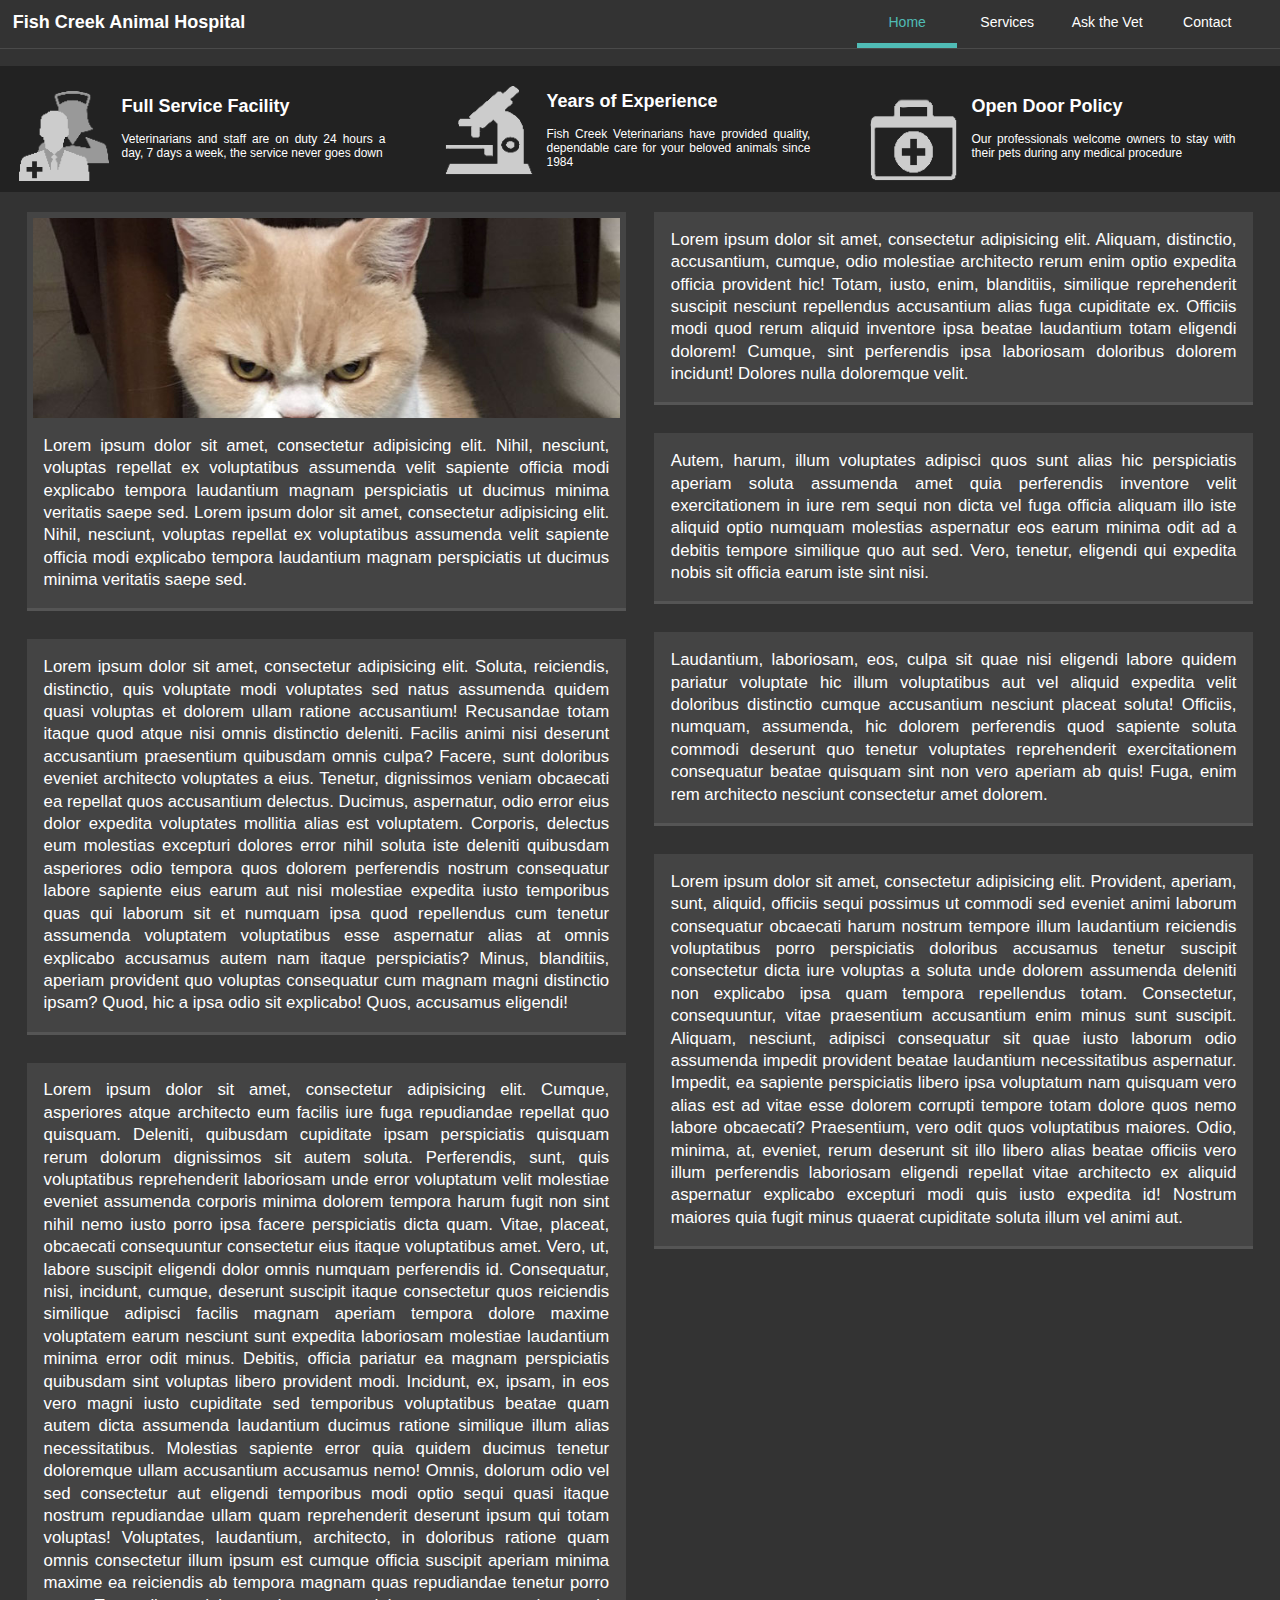
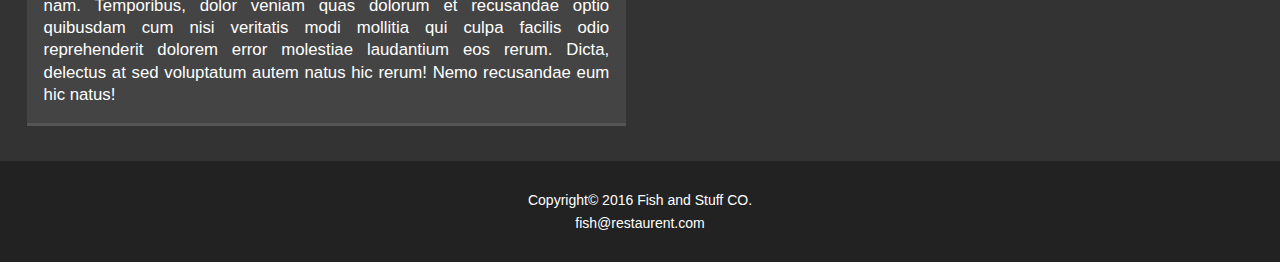
<file: index.html>
<!doctype html>
<html lang="en">
	<head>
		<title>Fish Creek Animal Hospital</title>
		<link rel="stylesheet" href="style.css">
		<!--[if IE]><link rel="shortcut icon" href="resources/favicon.ico"><![endif]-->
		<link rel="icon" href="resources/favicon.png">
	</head>
	<body>
		<div id="header">
			<div id="headtext">
				<h1>Fish Creek Animal Hospital</h1>
			</div> <!-- header text -->
			<div id="nav">
				<ul>
					<li class="navlist"><a class="navlink" id="navActive" href="index.html">Home</a></li>
					<li class="navlist"><a class="navlink" href="services.html">Services</a></li>
					<li class="navlist"><a class="navlink" href="Ask-the-Vet.html">Ask the Vet</a></li>
					<li class="navlist"><a class="navlink" href="contact.html">Contact</a></li>
				</ul>
			</div> <!-- header navigation links -->
		</div> <!---------- header ---------->
		<div id="content">
			<div id="homead">
				<div class="homead-tile">
					<div class="homead-image" style="background-image:url('resources/home-doc.png');" ></div>
					<div class="homead-text">
						<h2>Full Service Facility</h2>
						<p>Veterinarians and staff are on duty 24 hours a day, 7 days a week, the service never goes down</p>
					</div>
				</div>
				<div class="homead-tile">
					<div class="homead-image" style="background-image:url('resources/home-inst.png');" ></div>
					<div class="homead-text">
						<h2>Years of Experience</h2>
						<p>Fish Creek Veterinarians have provided quality, dependable care for your  beloved animals since 1984</p>
					</div>
				</div>
				<div class="homead-tile">
					<div class="homead-image" style="background-image:url('resources/home-home.png');" ></div>
					<div class="homead-text">
						<h2>Open Door Policy</h2>
						<p>Our professionals welcome owners to stay with their pets during any medical procedure</p>
					</div>
				</div>
			</div>
			<div class="column leftcolumn">
				<div class="card">
					<div class="card-image" style="background-image:url('resources/angrypet.jpg');" ></div>
					<p>Lorem ipsum dolor sit amet, consectetur adipisicing elit. Nihil, nesciunt, voluptas repellat ex voluptatibus assumenda velit sapiente officia modi explicabo tempora laudantium magnam perspiciatis ut ducimus minima veritatis saepe sed. Lorem ipsum dolor sit amet, consectetur adipisicing elit. Nihil, nesciunt, voluptas repellat ex voluptatibus assumenda velit sapiente officia modi explicabo tempora laudantium magnam perspiciatis ut ducimus minima veritatis saepe sed.</p>
				</div>
				<div class="card">
					<!-- img class="card-image" src="resources/imggrad.png" style="background-image:url('resources/angrypet.jpg');"-->
					<p>Lorem ipsum dolor sit amet, consectetur adipisicing elit. Soluta, reiciendis, distinctio, quis voluptate modi voluptates sed natus assumenda quidem quasi voluptas et dolorem ullam ratione accusantium! Recusandae totam itaque quod atque nisi omnis distinctio deleniti. Facilis animi nisi deserunt accusantium praesentium quibusdam omnis culpa? Facere, sunt doloribus eveniet architecto voluptates a eius. Tenetur, dignissimos veniam obcaecati ea repellat quos accusantium delectus. Ducimus, aspernatur, odio error eius dolor expedita voluptates mollitia alias est voluptatem. Corporis, delectus eum molestias excepturi dolores error nihil soluta iste deleniti quibusdam asperiores odio tempora quos dolorem perferendis nostrum consequatur labore sapiente eius earum aut nisi molestiae expedita iusto temporibus quas qui laborum sit et numquam ipsa quod repellendus cum tenetur assumenda voluptatem voluptatibus esse aspernatur alias at omnis explicabo accusamus autem nam itaque perspiciatis? Minus, blanditiis, aperiam provident quo voluptas consequatur cum magnam magni distinctio ipsam? Quod, hic a ipsa odio sit explicabo! Quos, accusamus eligendi!</p>
				</div>
				<div class="card">
					<p>Lorem ipsum dolor sit amet, consectetur adipisicing elit. Cumque, asperiores atque architecto eum facilis iure fuga repudiandae repellat quo quisquam. Deleniti, quibusdam cupiditate ipsam perspiciatis quisquam rerum dolorum dignissimos sit autem soluta. Perferendis, sunt, quis voluptatibus reprehenderit laboriosam unde error voluptatum velit molestiae eveniet assumenda corporis minima dolorem tempora harum fugit non sint nihil nemo iusto porro ipsa facere perspiciatis dicta quam. Vitae, placeat, obcaecati consequuntur consectetur eius itaque voluptatibus amet. Vero, ut, labore suscipit eligendi dolor omnis numquam perferendis id. Consequatur, nisi, incidunt, cumque, deserunt suscipit itaque consectetur quos reiciendis similique adipisci facilis magnam aperiam tempora dolore maxime voluptatem earum nesciunt sunt expedita laboriosam molestiae laudantium minima error odit minus. Debitis, officia pariatur ea magnam perspiciatis quibusdam sint voluptas libero provident modi. Incidunt, ex, ipsam, in eos vero magni iusto cupiditate sed temporibus voluptatibus beatae quam autem dicta assumenda laudantium ducimus ratione similique illum alias necessitatibus. Molestias sapiente error quia quidem ducimus tenetur doloremque ullam accusantium accusamus nemo! Omnis, dolorum odio vel sed consectetur aut eligendi temporibus modi optio sequi quasi itaque nostrum repudiandae ullam quam reprehenderit deserunt ipsum qui totam voluptas! Voluptates, laudantium, architecto, in doloribus ratione quam omnis consectetur illum ipsum est cumque officia suscipit aperiam minima maxime ea reiciendis ab tempora magnam quas repudiandae tenetur porro nam. Temporibus, dolor veniam quas dolorum et recusandae optio quibusdam cum nisi veritatis modi mollitia qui culpa facilis odio reprehenderit dolorem error molestiae laudantium eos rerum. Dicta, delectus at sed voluptatum autem natus hic rerum! Nemo recusandae eum hic natus!</p>
				</div>
			</div>
			<div class="column rightcolumn">
				<div class="card">
					<p>Lorem ipsum dolor sit amet, consectetur adipisicing elit. Aliquam, distinctio, accusantium, cumque, odio molestiae architecto rerum enim optio expedita officia provident hic! Totam, iusto, enim, blanditiis, similique reprehenderit suscipit nesciunt repellendus accusantium alias fuga cupiditate ex. Officiis modi quod rerum aliquid inventore ipsa beatae laudantium totam eligendi dolorem! Cumque, sint perferendis ipsa laboriosam doloribus dolorem incidunt! Dolores nulla doloremque velit.</p>
				</div>
				<div class="card">
					<p>Autem, harum, illum voluptates adipisci quos sunt alias hic perspiciatis aperiam soluta assumenda amet quia perferendis inventore velit exercitationem in iure rem sequi non dicta vel fuga officia aliquam illo iste aliquid optio numquam molestias aspernatur eos earum minima odit ad a debitis tempore similique quo aut sed. Vero, tenetur, eligendi qui expedita nobis sit officia earum iste sint nisi.</p>
				</div>
				<div class="card">
					<p>Laudantium, laboriosam, eos, culpa sit quae nisi eligendi labore quidem pariatur voluptate hic illum voluptatibus aut vel aliquid expedita velit doloribus distinctio cumque accusantium nesciunt placeat soluta! Officiis, numquam, assumenda, hic dolorem perferendis quod sapiente soluta commodi deserunt quo tenetur voluptates reprehenderit exercitationem consequatur beatae quisquam sint non vero aperiam ab quis! Fuga, enim rem architecto nesciunt consectetur amet dolorem.</p>
				</div>
				<div class="card">
					<p>Lorem ipsum dolor sit amet, consectetur adipisicing elit. Provident, aperiam, sunt, aliquid, officiis sequi possimus ut commodi sed eveniet animi laborum consequatur obcaecati harum nostrum tempore illum laudantium reiciendis voluptatibus porro perspiciatis doloribus accusamus tenetur suscipit consectetur dicta iure voluptas a soluta unde dolorem assumenda deleniti non explicabo ipsa quam tempora repellendus totam. Consectetur, consequuntur, vitae praesentium accusantium enim minus sunt suscipit. Aliquam, nesciunt, adipisci consequatur sit quae iusto laborum odio assumenda impedit provident beatae laudantium necessitatibus aspernatur. Impedit, ea sapiente perspiciatis libero ipsa voluptatum nam quisquam vero alias est ad vitae esse dolorem corrupti tempore totam dolore quos nemo labore obcaecati? Praesentium, vero odit quos voluptatibus maiores. Odio, minima, at, eveniet, rerum deserunt sit illo libero alias beatae officiis vero illum perferendis laboriosam eligendi repellat vitae architecto ex aliquid aspernatur explicabo excepturi modi quis iusto expedita id! Nostrum maiores quia fugit minus quaerat cupiditate soluta illum vel animi aut.</p>
				</div>
			</div>
		</div><!---------- Content ---------->
		<div id="footer">
			<p>Copyright&copy; 2016 Fish and Stuff CO.<br>
			<a id="footerlink" href="mailto:asd@fgh.com">fish@restaurent.com</a>
			</p>
		</div>
	</body>
</html>
</file>
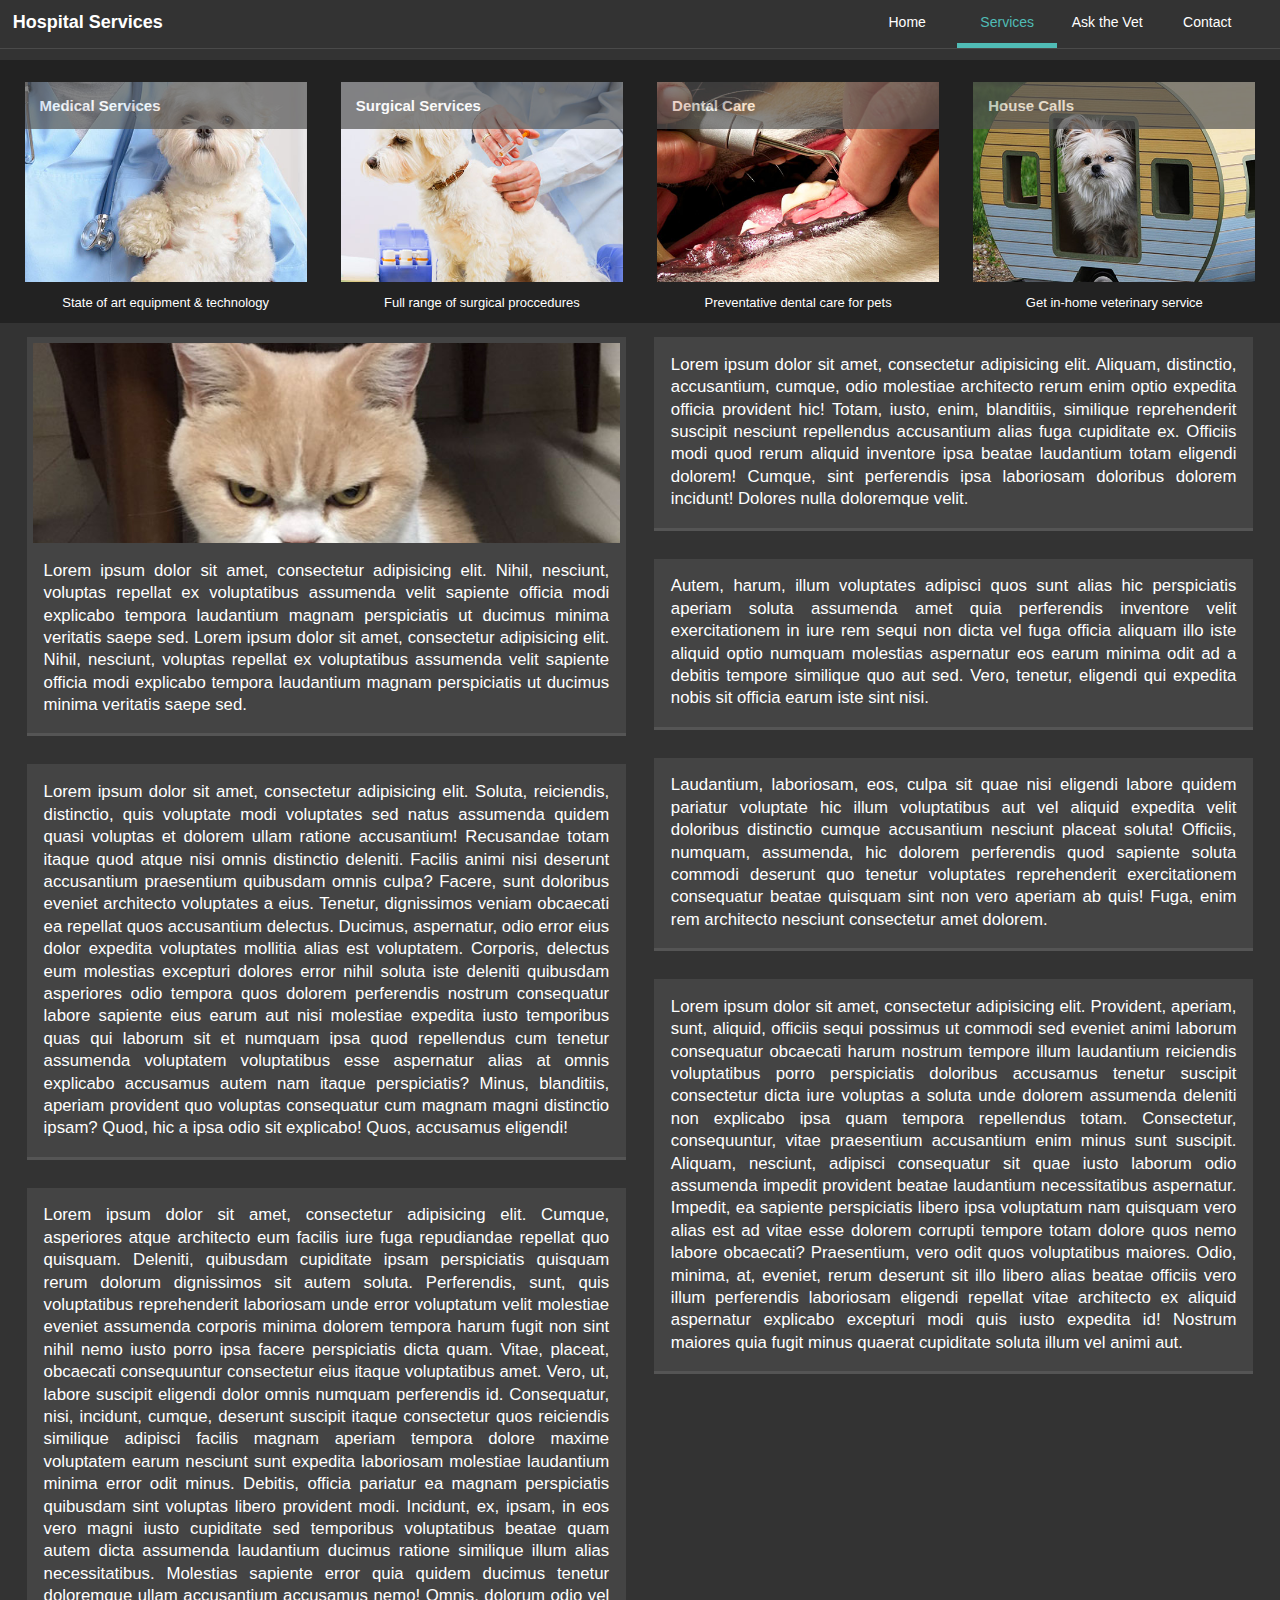
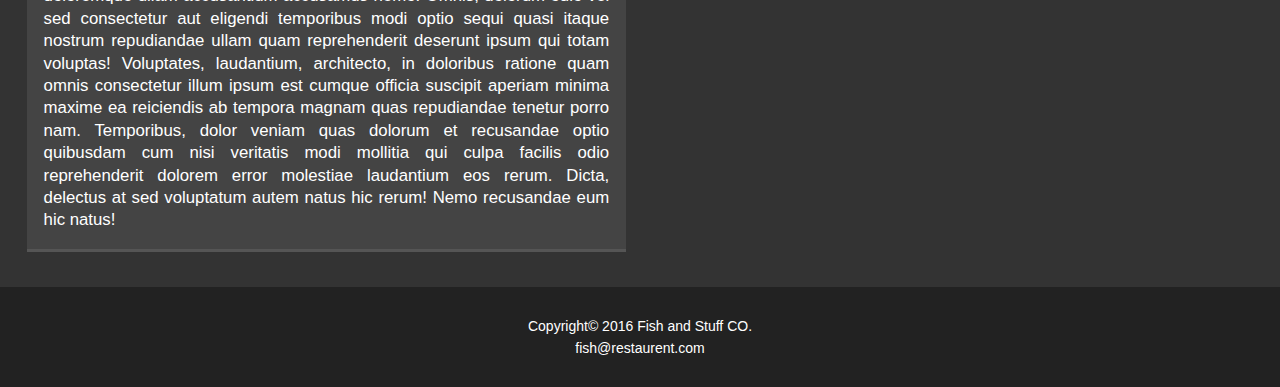
<file: services.html>
<!doctype html>
<html lang="en">
	<head>
		<meta charset="UTF-8">
		<title>Services</title>
		<link rel="stylesheet" href="style.css">
		<!--[if IE]><link rel="shortcut icon" href="resources/favicon.ico"><![endif]-->
		<link rel="icon" href="resources/favicon.png">
	</head> 
	<body>
		<div id="header">
			<div id="headtext">
				<h1>Hospital Services</h1>
			</div> <!-- header text -->
			<div id="nav">
				<ul>
					<li class="navlist"><a class="navlink" href="index.html">Home</a></li>
					<li class="navlist"><a class="navlink" id="navActive" href="services.html">Services</a></li>
					<li class="navlist"><a class="navlink" href="Ask-the-Vet.html">Ask the Vet</a></li>
					<li class="navlist"><a class="navlink" href="contact.html">Contact</a></li>
				</ul>
			</div> <!-- header navigation links -->
		</div> <!---------- header ---------->
		<div id="content">
			<div id="servicesad">
				<div class="servicesad-tile">
					<div class="servicesad-tile-image" style="background-image:url('resources/services-medical.jpg');" >
						<h2>Medical Services</h2>
					</div>
					<p>State of art equipment & technology</p>
				</div>
				<div class="servicesad-tile">
					<div class="servicesad-tile-image" style="background-image:url('resources/services-sergical.jpg');" >
						<h2>Surgical Services</h2>
					</div>
					<p>Full range of surgical proccedures</p>
				</div>
				<div class="servicesad-tile">
					<div class="servicesad-tile-image" style="background-image:url('resources/services-dental.jpg');" >
						<h2>Dental Care</h2>
					</div>
					<p>Preventative dental care for pets</p>
				</div>
				<div class="servicesad-tile">
					<div class="servicesad-tile-image" style="background-image:url('resources/services-home.jpg');" >
						<h2>House Calls</h2>
					</div>
					<p>Get in-home veterinary service</p>
				</div>
			</div>
			<div class="column leftcolumn">
				<div class="card">
					<div class="card-image" style="background-image:url('resources/angrypet.jpg');" ></div>
					<p>Lorem ipsum dolor sit amet, consectetur adipisicing elit. Nihil, nesciunt, voluptas repellat ex voluptatibus assumenda velit sapiente officia modi explicabo tempora laudantium magnam perspiciatis ut ducimus minima veritatis saepe sed. Lorem ipsum dolor sit amet, consectetur adipisicing elit. Nihil, nesciunt, voluptas repellat ex voluptatibus assumenda velit sapiente officia modi explicabo tempora laudantium magnam perspiciatis ut ducimus minima veritatis saepe sed.</p>
				</div>
				<div class="card">
					<!-- img class="card-image" src="resources/imggrad.png" style="background-image:url('resources/angrypet.jpg');"-->
					<p>Lorem ipsum dolor sit amet, consectetur adipisicing elit. Soluta, reiciendis, distinctio, quis voluptate modi voluptates sed natus assumenda quidem quasi voluptas et dolorem ullam ratione accusantium! Recusandae totam itaque quod atque nisi omnis distinctio deleniti. Facilis animi nisi deserunt accusantium praesentium quibusdam omnis culpa? Facere, sunt doloribus eveniet architecto voluptates a eius. Tenetur, dignissimos veniam obcaecati ea repellat quos accusantium delectus. Ducimus, aspernatur, odio error eius dolor expedita voluptates mollitia alias est voluptatem. Corporis, delectus eum molestias excepturi dolores error nihil soluta iste deleniti quibusdam asperiores odio tempora quos dolorem perferendis nostrum consequatur labore sapiente eius earum aut nisi molestiae expedita iusto temporibus quas qui laborum sit et numquam ipsa quod repellendus cum tenetur assumenda voluptatem voluptatibus esse aspernatur alias at omnis explicabo accusamus autem nam itaque perspiciatis? Minus, blanditiis, aperiam provident quo voluptas consequatur cum magnam magni distinctio ipsam? Quod, hic a ipsa odio sit explicabo! Quos, accusamus eligendi!</p>
				</div>
				<div class="card">
					<p>Lorem ipsum dolor sit amet, consectetur adipisicing elit. Cumque, asperiores atque architecto eum facilis iure fuga repudiandae repellat quo quisquam. Deleniti, quibusdam cupiditate ipsam perspiciatis quisquam rerum dolorum dignissimos sit autem soluta. Perferendis, sunt, quis voluptatibus reprehenderit laboriosam unde error voluptatum velit molestiae eveniet assumenda corporis minima dolorem tempora harum fugit non sint nihil nemo iusto porro ipsa facere perspiciatis dicta quam. Vitae, placeat, obcaecati consequuntur consectetur eius itaque voluptatibus amet. Vero, ut, labore suscipit eligendi dolor omnis numquam perferendis id. Consequatur, nisi, incidunt, cumque, deserunt suscipit itaque consectetur quos reiciendis similique adipisci facilis magnam aperiam tempora dolore maxime voluptatem earum nesciunt sunt expedita laboriosam molestiae laudantium minima error odit minus. Debitis, officia pariatur ea magnam perspiciatis quibusdam sint voluptas libero provident modi. Incidunt, ex, ipsam, in eos vero magni iusto cupiditate sed temporibus voluptatibus beatae quam autem dicta assumenda laudantium ducimus ratione similique illum alias necessitatibus. Molestias sapiente error quia quidem ducimus tenetur doloremque ullam accusantium accusamus nemo! Omnis, dolorum odio vel sed consectetur aut eligendi temporibus modi optio sequi quasi itaque nostrum repudiandae ullam quam reprehenderit deserunt ipsum qui totam voluptas! Voluptates, laudantium, architecto, in doloribus ratione quam omnis consectetur illum ipsum est cumque officia suscipit aperiam minima maxime ea reiciendis ab tempora magnam quas repudiandae tenetur porro nam. Temporibus, dolor veniam quas dolorum et recusandae optio quibusdam cum nisi veritatis modi mollitia qui culpa facilis odio reprehenderit dolorem error molestiae laudantium eos rerum. Dicta, delectus at sed voluptatum autem natus hic rerum! Nemo recusandae eum hic natus!</p>
				</div>
			</div>
			<div class="column rightcolumn">
				<div class="card">
					<p>Lorem ipsum dolor sit amet, consectetur adipisicing elit. Aliquam, distinctio, accusantium, cumque, odio molestiae architecto rerum enim optio expedita officia provident hic! Totam, iusto, enim, blanditiis, similique reprehenderit suscipit nesciunt repellendus accusantium alias fuga cupiditate ex. Officiis modi quod rerum aliquid inventore ipsa beatae laudantium totam eligendi dolorem! Cumque, sint perferendis ipsa laboriosam doloribus dolorem incidunt! Dolores nulla doloremque velit.</p>
				</div>
				<div class="card">
					<p>Autem, harum, illum voluptates adipisci quos sunt alias hic perspiciatis aperiam soluta assumenda amet quia perferendis inventore velit exercitationem in iure rem sequi non dicta vel fuga officia aliquam illo iste aliquid optio numquam molestias aspernatur eos earum minima odit ad a debitis tempore similique quo aut sed. Vero, tenetur, eligendi qui expedita nobis sit officia earum iste sint nisi.</p>
				</div>
				<div class="card">
					<p>Laudantium, laboriosam, eos, culpa sit quae nisi eligendi labore quidem pariatur voluptate hic illum voluptatibus aut vel aliquid expedita velit doloribus distinctio cumque accusantium nesciunt placeat soluta! Officiis, numquam, assumenda, hic dolorem perferendis quod sapiente soluta commodi deserunt quo tenetur voluptates reprehenderit exercitationem consequatur beatae quisquam sint non vero aperiam ab quis! Fuga, enim rem architecto nesciunt consectetur amet dolorem.</p>
				</div>
				<div class="card">
					<p>Lorem ipsum dolor sit amet, consectetur adipisicing elit. Provident, aperiam, sunt, aliquid, officiis sequi possimus ut commodi sed eveniet animi laborum consequatur obcaecati harum nostrum tempore illum laudantium reiciendis voluptatibus porro perspiciatis doloribus accusamus tenetur suscipit consectetur dicta iure voluptas a soluta unde dolorem assumenda deleniti non explicabo ipsa quam tempora repellendus totam. Consectetur, consequuntur, vitae praesentium accusantium enim minus sunt suscipit. Aliquam, nesciunt, adipisci consequatur sit quae iusto laborum odio assumenda impedit provident beatae laudantium necessitatibus aspernatur. Impedit, ea sapiente perspiciatis libero ipsa voluptatum nam quisquam vero alias est ad vitae esse dolorem corrupti tempore totam dolore quos nemo labore obcaecati? Praesentium, vero odit quos voluptatibus maiores. Odio, minima, at, eveniet, rerum deserunt sit illo libero alias beatae officiis vero illum perferendis laboriosam eligendi repellat vitae architecto ex aliquid aspernatur explicabo excepturi modi quis iusto expedita id! Nostrum maiores quia fugit minus quaerat cupiditate soluta illum vel animi aut.</p>
				</div>
			</div>
		</div><!---------- Content ---------->
		<div id="footer">
			<p>Copyright&copy; 2016 Fish and Stuff CO.<br>
			<a id="footerlink" href="mailto:asd@fgh.com">fish@restaurent.com</a>
			</p>
		</div>
	</body>
</html>
</file>
<file: style.css>
/* background-size, boxshadow, linear gradient,word-wrap ,text-shadow, column-count, 2d transform */
body {
	font-family: Gotham, "Helvetica Neue", Helvetica, Arial, sans-serif;
	font-size: 62.5%; /* 62.5% technique:http://clagnut.com/blog/348/ */
	color:white;
	background-color: #333;
	min-width:58.3em;
	padding: 0 1%;
	margin: 0;
	/* background-image:url('resources/pettile.jpg'); */
}
#header {
	position:fixed;
	width:98%;
	min-width:38.2em;
	height:4.8em;
	background-color: #333;
	border-bottom:1px solid #4a4a4a;
	font-size:1em;
	/* overcomming the padding of the body */
	margin:0 0 0 -1%;
	/* making the head bar full width */
	padding:0 1%;
	/* position:relative and opacity enabled elements are on top of this so: */
	z-index:99;
}
#header:after {
	content:".";
	clear:both;
	display:block;
	height:0;
	visibility:hidden;
}
#headtext {
	width:260px;
	float:left;
}
#headtext h1 {
	font-size:1.8em;
	color:white;
}
#nav {
	width:450px;
	float:right;
	font-size:1.4em;
}
#nav ul{
	margin:0;
}
.navlist {
	display:inline;
}
.navlink{
	text-decoration:none;
	color:white;
	text-align:center;
	box-sizing:border-box;
	height:3.4em;
}
.navlink:link, .navlink:visited {
    color: white;
	transition: color .3s;
	margin:auto;
	padding:5px 0;
    width:100px;
    text-decoration: none;
	float:left;
	padding:1em 0;
	
}
.navlink:hover, .navlink:active {
	color:#50bcb6;
	transition: color .3s;
	color:#50bcb6;
}
#navActive {
	color:#50bcb6;
	border-bottom: 5px solid #50bcb6;
}
#content {
	padding-top:6em;
}
#content:after {
	content:".";
	clear:both;
	display:block;
	height:0;
	visibility:hidden;
}
.column {
	box-sizing:border-box;
	text-align:justify;
	float:left;
	width:50%;
	padding:0 1.4em;
}
.leftcolumn {
}
.rightcolumn {
}
.card {
	width:100%;
    background:#444;
	line-height:1.6em;
    border-bottom:3px solid #555;
	font-size:1.4em;
	margin:1em 0;
	box-sizing:border-box;
	display:inline-block;
}
.card p {
	font-size:1.2em;
	text-align:justify;
	padding:0 1em;
}
.card-image {
	width:98%;
	height:200px;
	padding:0;
	margin:1%;
    overflow:hidden;
	/* this line fills the background with the image, no stretching */
    background-size: cover;
    background-repeat: no-repeat;
    background-position: 50% 50%;
}
#footer {
	font-size:1.4em;
	padding:.1em;
	line-height:1.6em;
	color:white;
	background-color:#222;
	width:100%;
	margin:1.5em 0 0 -1%;
	padding:1em 1% 1em 1%;
	text-align:center;
}
#footerlink:link, #footerlink:visited {
    color: white;
    text-decoration: none;
}
/* index.html specific elements */
#homead {
	width:102%;
	background-color:#222;
	height:25%;
	margin:.5% 0 .5% -1%;
}
.homead-tile {
	max-width:30%;
	display:inline-block;
	margin:1.5% 1.5% 0 1.5%;
}
.homead-image {
	width:9em;
	height:9em;
	float:left;
    overflow:hidden;
	/* this line fills the background with the image, no stretching */
    background-size: cover;
    background-repeat: no-repeat;
    background-position: 50% 50%;
}
.homead-text{
	float:left;
	width:75%;
	font-size:1.2em;
	text-align:justify;
	box-sizing:border-box;
	padding:0 1em;
	margin:-.8em 0 0 0;
}
.homead-tile:after {
	content:".";
	clear:both;
	display:block;
	height:0;
	visibility:hidden;
}
/* services.html specific elements */
#servicesad {
	width:102%;
	background-color:#222;
	height:25%;
	margin:0 0 0 -1%;
	text-align:center;
}
.servicesad-tile {
	width:22.5%;
	display:inline-block;
	margin:1.5% 1% 0 1%;
}
.servicesad-tile-image {
	width:98%;
	height:200px;
	padding:0;
	margin:1%;
    overflow:hidden;
	/* this line fills the background with the image, no stretching */
    background-size: cover;
    background-repeat: no-repeat;
    background-position: 50% 50%;
}
.servicesad-tile-image h2{
	color:white;
	text-align:left;
	padding:1em 1em;
	margin:0;
	background-color:#555;
	/* element opacity set */
	/* Paul Fleming: http://stackoverflow.com/questions/11807286/how-to-make-div-background-color-transparent-in-css */
	-ms-filter: "progid:DXImageTransform.Microsoft.Alpha(Opacity=60)"; /* IE 8 */
	filter: alpha(opacity=60); /* IE 5-7 */
	-moz-opacity: 0.7; /* Netscape */
	-khtml-opacity: 0.7; /* Safari 1.x */
	opacity: 0.7; /* Good browsers */
	filter: alpha(opacity=70); /* For IE8 and earlier */
	/* end of opacity change */
	z-index:1; /* for some reason z-index gets encremented when opacity changed */
}
.servicesad-tile p {
	font-size:1.3em;
}
</file>
